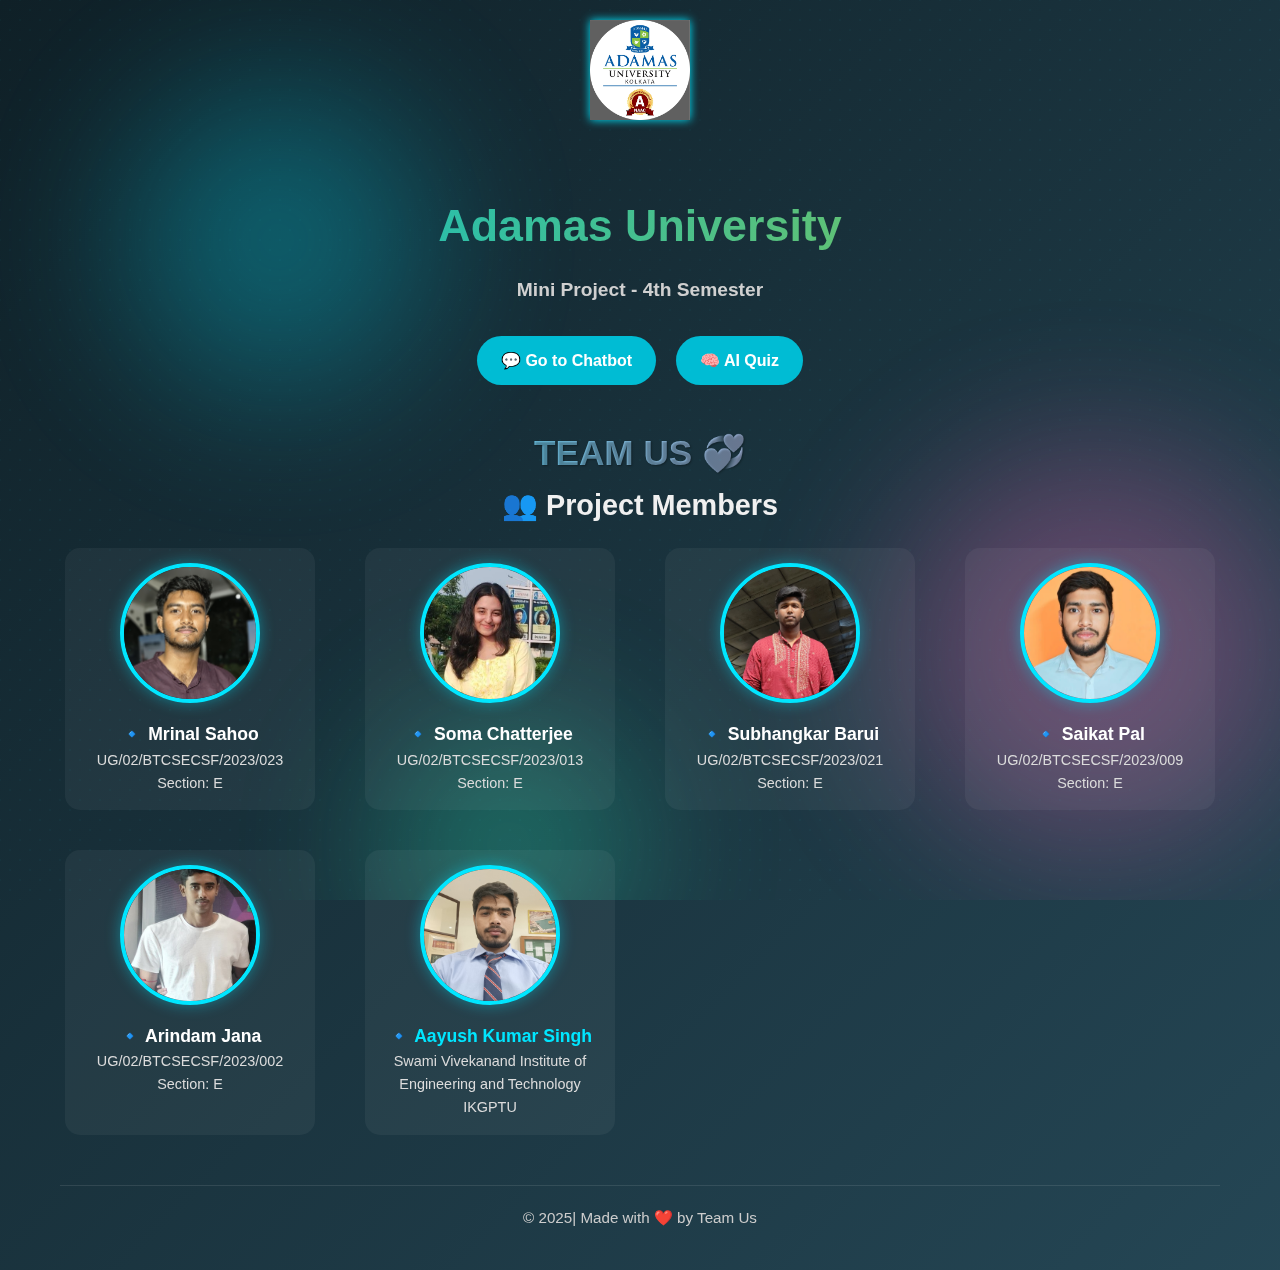
<file: index.html>
<!DOCTYPE html>
<html lang="en">
<head>
  <meta charset="UTF-8">
  <meta name="viewport" content="width=device-width, initial-scale=1.0">
  <title>MAASS</title>
  <link rel="stylesheet" href="style.css">
  <link rel="icon" type="image/x-icon" href="images/favicon.ico">

</head>
<body class="bg-particles">
<!-- 🌟 University Logo and Heading -->
<header class="top-header">
  <img src="images/logo.png" alt="Adamas University Logo" class="university-logo">
</header>

  <div class="home-container">
    <!-- University Heading -->
    <header class="university-header">
      <a href="https://www.aucse.in/" target="_blank">
        <h1 class="adamas-title">Adamas University</h1>
      </a>
      <h2 class="subheading">Mini Project - 4th Semester</h2>
    </header>

    <!-- Main Buttons -->
    <div class="buttons">
      <a href="chatbot.html" class="btn">💬 Go to Chatbot</a>
      <a href="https://quiz-app-six-ochre.vercel.app/" class="btn" target="_blank">🧠 AI Quiz</a>
    </div>

    <!-- Members Section -->
    <section class="members-section">
      <h1 class="team-heading">TEAM US 💞</h1>
      <h2>👥 Project Members</h2>
      <div class="members-grid">
        <div class="member-card">
          <div class="photo-frame circle">
            <img src="images/member1.jpg" alt="Mrinal Sahoo">
          </div>
          <p class="member-name">🔹 Mrinal Sahoo</p>
          <p class="member-details">UG/02/BTCSECSF/2023/023</p>
          <p class="member-details">Section: E</p>
        </div>

        <div class="member-card">
          <div class="photo-frame circle">
            <img src="images/member2.jpg" alt="Soma Chatterjee">
          </div>
          <p class="member-name">🔹 Soma Chatterjee</p>
          <p class="member-details">UG/02/BTCSECSF/2023/013</p>
          <p class="member-details">Section: E</p>
        </div>

        <div class="member-card">
          <div class="photo-frame circle">
            <img src="images/member3.jpg" alt="Subhangkar Barui">
          </div>
          <p class="member-name">🔹 Subhangkar Barui</p>
          <p class="member-details">UG/02/BTCSECSF/2023/021</p>
          <p class="member-details">Section: E</p>
        </div>

        <div class="member-card">
          <div class="photo-frame circle">
            <img src="images/member4.jpg" alt="Saikat Pal">
          </div>
          <p class="member-name">🔹 Saikat Pal</p>
          <p class="member-details">UG/02/BTCSECSF/2023/009</p>
          <p class="member-details">Section: E</p>
        </div>

        <div class="member-card">
          <div class="photo-frame circle">
            <img src="images/member5.jpg" alt="Arindam Jana">
          </div>
          <p class="member-name">🔹 Arindam Jana</p>
          <p class="member-details">UG/02/BTCSECSF/2023/002</p>
          <p class="member-details">Section: E</p>
        </div>

        <div class="member-card">
          <div class="photo-frame circle">
            <img src="images/aayush.jpg" alt="Aayush Kumar Singh">
          </div>
          <p class="member-name">
            🔹 <a href="https://www.linkedin.com/in/aayush-kumar-singh-41a23a24a" target="_blank">Aayush Kumar Singh</a>
          </p>
          <p class="member-details">Swami Vivekanand Institute of Engineering and Technology</p>
          <p class="member-details">IKGPTU</p>
        </div>
      </div>
    </section>
<!-- 🌟 Glowing Animated Blobs -->
<div class="blob-bg">
  <div class="blob"></div>
  <div class="blob"></div>
  <div class="blob"></div>
</div>

    <!-- Footer -->
    <footer class="footer">
      <p>&copy; 2025| Made with ❤️ by Team Us</p>
    </footer>
  </div>
</body>
</html>
</file>
<file: style.css>
/* RESET + BASE */
* {
  margin: 0;
  padding: 0;
  box-sizing: border-box;
}
body {
  font-family: "Segoe UI", sans-serif;
  background: linear-gradient(-45deg, #0f2027, #203a43, #2c5364, #0f2027);
  background-size: 400% 400%;
  animation: gradientFlow 15s ease infinite;
  color: #ffffff;
  line-height: 1.6;
  padding: 20px;
}

@keyframes gradientFlow {
  0% { background-position: 0% 50%; }
  50% { background-position: 100% 50%; }
  100% { background-position: 0% 50%; }
}
/* Floating Background Dots */
.bg-particles::before {
  content: "";
  position: fixed;
  top: 0; left: 0;
  width: 100%; height: 100%;
  pointer-events: none;
  background-image:
    radial-gradient(#00e6ff 1px, transparent 1px),
    radial-gradient(#00e6ff 1px, transparent 1px);
  background-size: 20px 20px;
  background-position: 0 0, 10px 10px;
  opacity: 0.03;
  animation: blobFloat 12s infinite ease-in-out alternate;

  z-index: 0;
}
@keyframes blobFloat {
  0% {
    transform: translateY(0) translateX(0) scale(1) rotate(0deg);
  }
  100% {
    transform: translateY(-150px) translateX(100px) scale(1.15) rotate(20deg);
  }
}

@keyframes floatDots {
  0% { transform: translateY(0); }
  100% { transform: translateY(-100px); }
}
.message .text {
  background-color: rgba(255, 255, 255, 0.1);
  padding: 8px 12px;
  border-radius: 10px;
  max-width: 80%;
  box-shadow: 0 0 5px rgba(0, 230, 255, 0.3);
}

a {
  color: #00e6ff;
  text-decoration: none;
}
a:hover {
  text-decoration: underline;
}

/* HOME PAGE STYLING */
.home-container {
  max-width: 1200px;
  margin: auto;
  padding: 20px;
}
.adamas-title {
  font-size: 2.8rem;
  text-align: center;
  margin-bottom: 0.3em;
  background: linear-gradient(to right, #00bcd4, #8bc34a);
  background-clip: text;
  -webkit-background-clip: text;
  -webkit-text-fill-color: transparent;
}
.chat-controls select {
  z-index: 999;
  position: relative;
}

.subheading {
  text-align: center;
  font-size: 1.2rem;
  margin-bottom: 30px;
  color: #d0d0d0;
}
.buttons {
  display: flex;
  justify-content: center;
  flex-wrap: wrap;
  gap: 20px;
  margin-bottom: 40px;
}
.btn {
  background-color: #00bcd4;
  color: #fff;
  padding: 12px 24px;
  border-radius: 25px;
  font-weight: bold;
  font-size: 1rem;
  transition: background 0.3s ease;
}
.btn:hover {
  background-color: #0097a7;
}

/* MEMBER SECTION */
.members-section {
  margin-top: 40px;
  text-align: center;
}
.members-section h2 {
  font-size: 1.8rem;
  margin-bottom: 20px;
  color: #f0f0f0;
}
.members-grid {
  display: grid;
  grid-template-columns: repeat(auto-fit, minmax(220px, 1fr));
  gap: 40px;
  justify-items: center;
}
.member-card {
  background: rgba(255, 255, 255, 0.05);
  padding: 15px;
  border-radius: 15px;
  text-align: center;
  transition: transform 0.3s ease;
  width: 100%;
  max-width: 250px;
}
.member-card:hover {
  transform: scale(1.05);
}
.photo-frame.circle img {
  width: 140px;
  height: 140px;
  object-fit: cover;
  border-radius: 50%;
  border: 4px solid #00e6ff;
  box-shadow: 0 0 15px rgba(0, 230, 255, 0.4);
  transition: transform 0.3s ease, box-shadow 0.3s ease;
}
.member-card:hover .photo-frame.circle img {
  transform: scale(1.12);
  box-shadow: 0 0 25px rgba(0, 230, 255, 0.6);
}
.member-name {
  margin-top: 10px;
  font-weight: bold;
  font-size: 1.1rem;
  color: #ffffff;
}
.member-details {
  font-size: 0.9rem;
  color: #dcdcdc;
}
.footer {
  margin-top: 50px;
  text-align: center;
  font-size: 0.95rem;
  color: #ccc;
  padding-top: 20px;
  border-top: 1px solid rgba(255, 255, 255, 0.1);
}

/* CHATBOT PAGE STYLING */
#chat-container {
  display: flex;
  flex-wrap: wrap;
  gap: 30px;
  align-items: flex-start;
  justify-content: center;
}
/* ✅ Fine-tuned Video + Instruction Placement */
.bot-panel {
  display: flex;
  flex-direction: column;
  align-items: center;
  gap: 10px;
  padding: 0 10px;
}

.bot-panel video {
  width: 100%;
  max-width: 240px;
  height: auto;
  border-radius: 10px;
  box-shadow: 0 0 10px rgba(0, 230, 255, 0.3);
}

/* Make interaction help visually connected and compact */
#gesture-help {
  width: 100%;
  max-width: 260px;
  background: rgba(255, 255, 255, 0.06);
  font-size: 0.92rem;
  margin-top: 5px;
  padding: 12px;
  border-radius: 10px;
  box-shadow: 0 0 8px rgba(0, 230, 255, 0.1);
}
.chat-ui {
  flex: 1;
  min-width: 300px;
  max-width: 600px;
  display: flex;
  flex-direction: column;
}

/* Webcam */
.webcam-box {
  margin: 10px 0;
  text-align: center;
}
#webcam {
  width: 100%;
  max-width: 320px;
  border-radius: 12px;
  margin-bottom: 10px;
  box-shadow: 0 0 12px rgba(0, 230, 255, 0.3);
}

/* Controls */
.chat-controls {
  display: flex;
  gap: 1rem;
  flex-wrap: wrap;
  align-items: center;
  margin: 10px 0 15px;
}
.chat-controls label {
  font-size: 1rem;
  color: #fff;
}
.chat-controls select {
  background: #222;
  color: #fff;
  border: 1px solid #00e6ff;
  padding: 8px 12px;
  border-radius: 6px;
  font-size: 1rem;
  appearance: none;
  cursor: pointer;
  min-width: 120px;
}
.chat-controls select:focus {
  outline: none;
  box-shadow: 0 0 5px #00e6ff;
}

/* Chat Box */
#chat-box {
  background-color: rgba(255, 255, 255, 0.08);
  height: 300px;
  overflow-y: auto;
  border-radius: 10px;
  padding: 10px;
  margin-bottom: 10px;
}
.message {
  margin-bottom: 10px;
  display: flex;
  gap: 10px;
}
.message .avatar {
  font-size: 1.2rem;
}
.message .text {
  background-color: rgba(255, 255, 255, 0.1);
  padding: 8px 12px;
  border-radius: 10px;
  max-width: 80%;
}

/* Input Area */
.chat-input {
  display: flex;
  gap: 10px;
  margin-top: 10px;
}
.chat-input input {
  flex: 1;
  padding: 10px;
  border-radius: 10px;
  border: none;
  outline: none;
  background-color: #333;
  color: white;
}
.chat-input button {
  background-color: #00bcd4;
  color: white;
  border: none;
  padding: 10px 15px;
  border-radius: 10px;
  cursor: pointer;
}
.chat-input button:hover {
  background-color: #0097a7;
}

/* Buttons */
.glow-btn {
  padding: 10px 18px;
  background: #00e6ff;
  color: #000;
  font-weight: bold;
  border: none;
  border-radius: 10px;
  cursor: pointer;
  font-size: 1rem;
  transition: all 0.3s ease;
}
.glow-btn:hover {
  background: #00bcd4;
  box-shadow: 0 0 10px #00e6ff;
}
.speak-btn {
  background: #29ffc6;
  color: #000;
}
.speak-btn:hover {
  background: #00ffcc;
  box-shadow: 0 0 10px #29ffc6;
}

/* Gesture Help */
#gesture-help {
  background: rgba(255, 255, 255, 0.07);
  padding: 15px;
  border-radius: 10px;
  margin-top: 20px;
}
#gesture-help h3 {
  color: #00e6ff;
  margin-bottom: 10px;
}
#gesture-help ul {
  list-style: disc;
  padding-left: 20px;
  color: #eee;
}
#gesture-help li {
  margin-bottom: 6px;
}

/* Responsive */
@media (max-width: 768px) {
  #chat-container {
    flex-direction: column;
    align-items: center;
  }
  .chat-controls {
    flex-direction: column;
    align-items: flex-start;
  }
  .chat-input {
    flex-direction: column;
    gap: 8px;
  }
  .chat-input input {
    width: 100%;
  }
}
/* 🫧 Big Animated Glowing Blobs */
.blob-bg {
  position: fixed;
  top: 0;
  left: 0;
  width: 100%;
  height: 100%;
  overflow: hidden;
  z-index: -1;
}

.blob {
  position: absolute;
  border-radius: 50%;
  filter: blur(80px);
  opacity: 0.3;
  animation: blobFloat 30s infinite ease-in-out alternate;
}

.blob:nth-child(1) {
  width: 300px;
  height: 300px;
  background: #00e6ff;
  top: 10%;
  left: 10%;
  animation-delay: 0s;
}
.blob:nth-child(2) {
  width: 400px;
  height: 400px;
  background: #ff6ec4;
  top: 50%;
  left: 70%;
  animation-delay: 5s;
}
.blob:nth-child(3) {
  width: 250px;
  height: 250px;
  background: #29ffc6;
  top: 80%;
  left: 30%;
  animation-delay: 10s;
}

@keyframes blobFloat {
  0% {
    transform: translateY(0) translateX(0) scale(1);
  }
  100% {
    transform: translateY(-100px) translateX(50px) scale(1.1);
  }
}
/* 🌟 Top Header Section */
.top-header {
  display: flex;
  flex-direction: column;
  align-items: center;
  margin-bottom: 40px;
  text-align: center;
}

.university-logo {
  width: 100px;
  height: auto;
  margin-bottom: 10px;
  filter: drop-shadow(0 0 5px #00e6ff);
}

.team-heading {
  font-size: 2.2rem;
  background: linear-gradient(to right, #00e6ff, #ff80ab);
  background-clip: text;
  -webkit-background-clip: text;
  -webkit-text-fill-color: transparent;
  font-weight: bold;
  text-shadow: 1px 1px 2px rgba(0,0,0,0.3);
}
@media (max-width: 768px) {
  .university-logo {
    width: 70px;
  }

  .team-heading {
    font-size: 1.6rem;
  }
}
</file>
